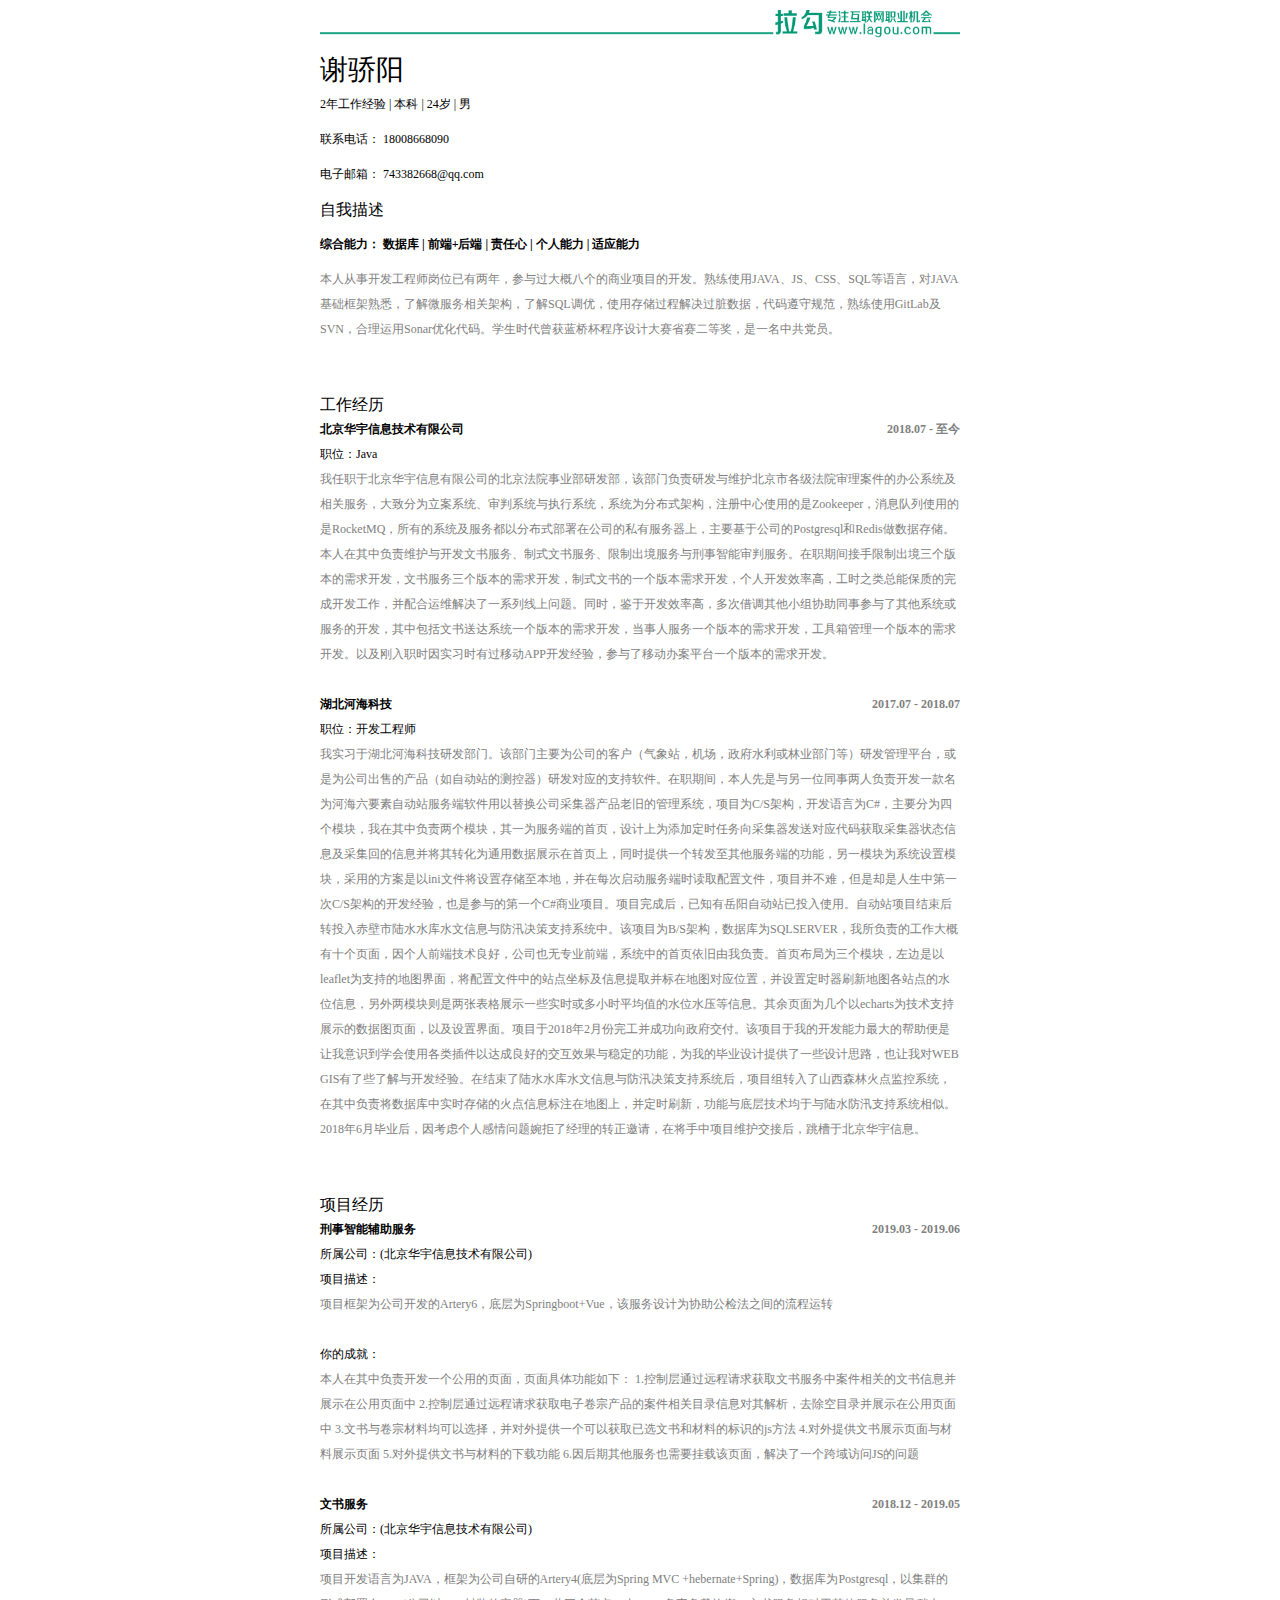
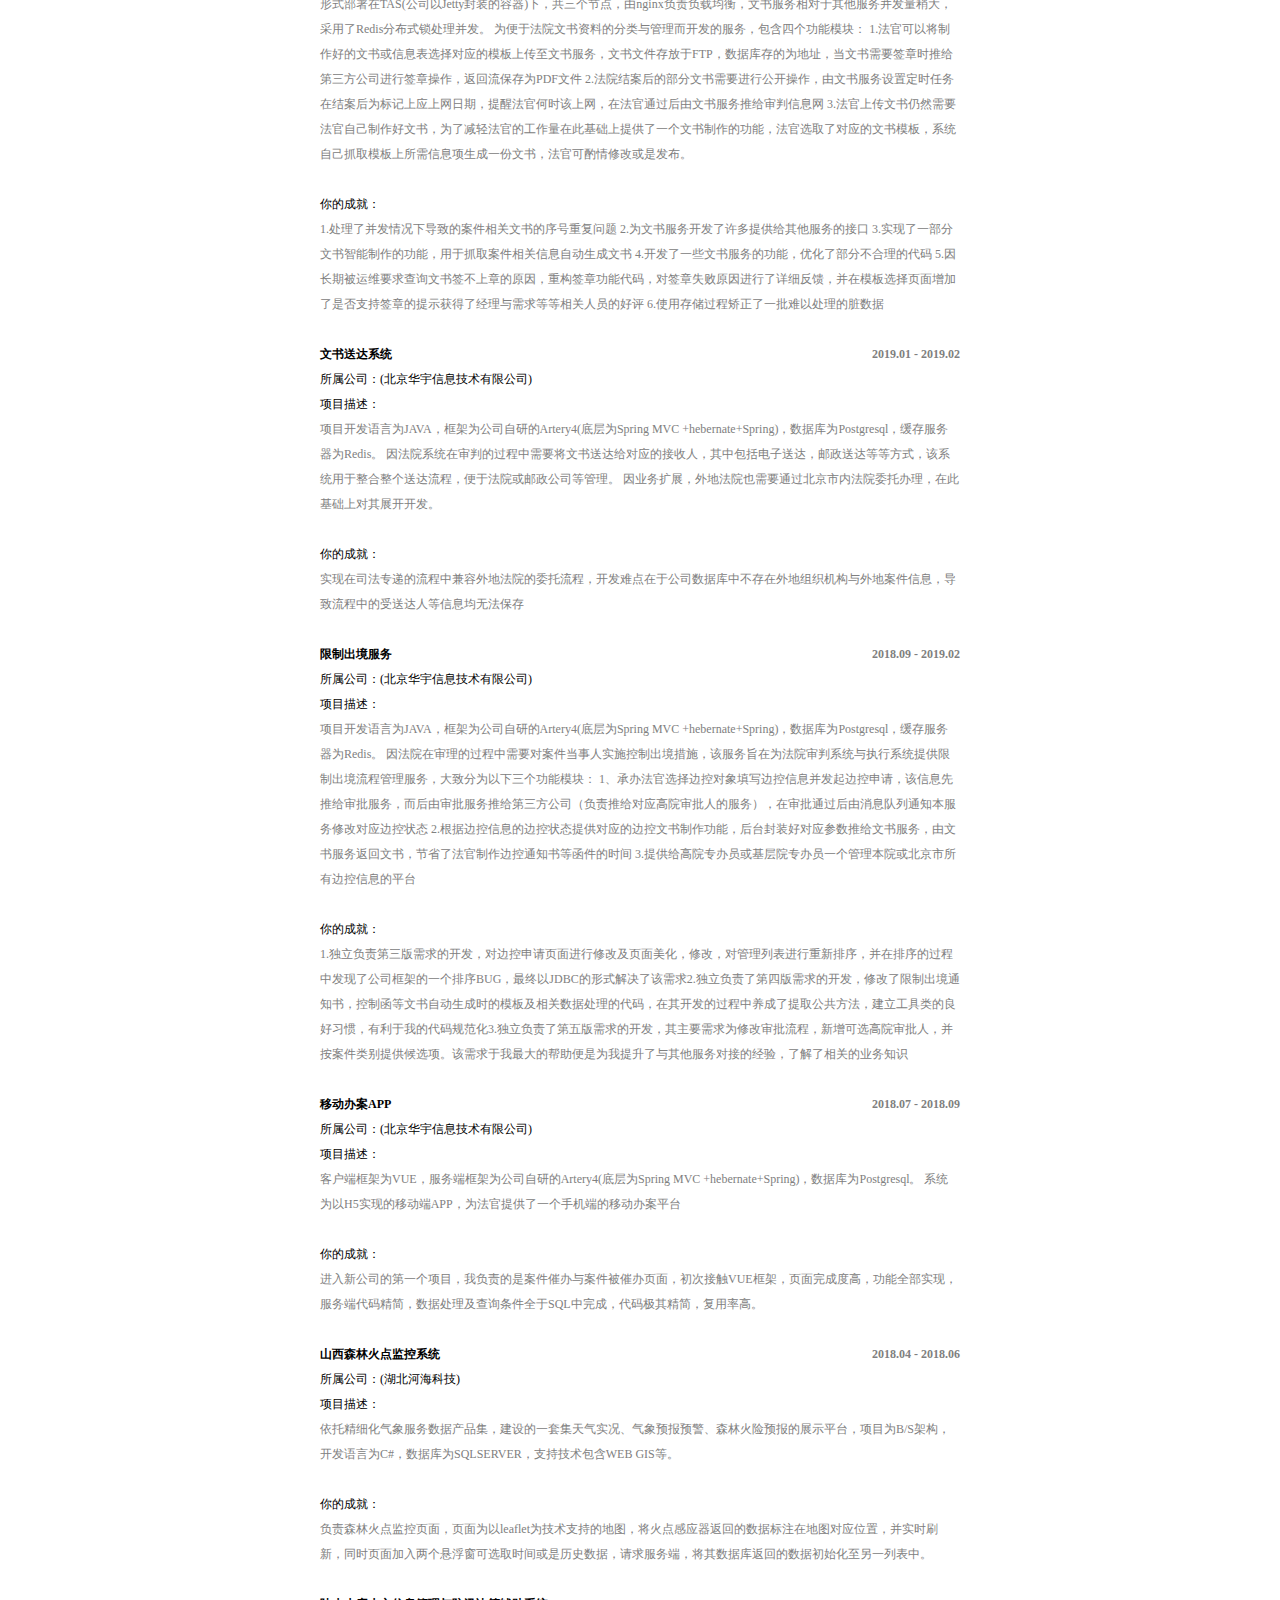
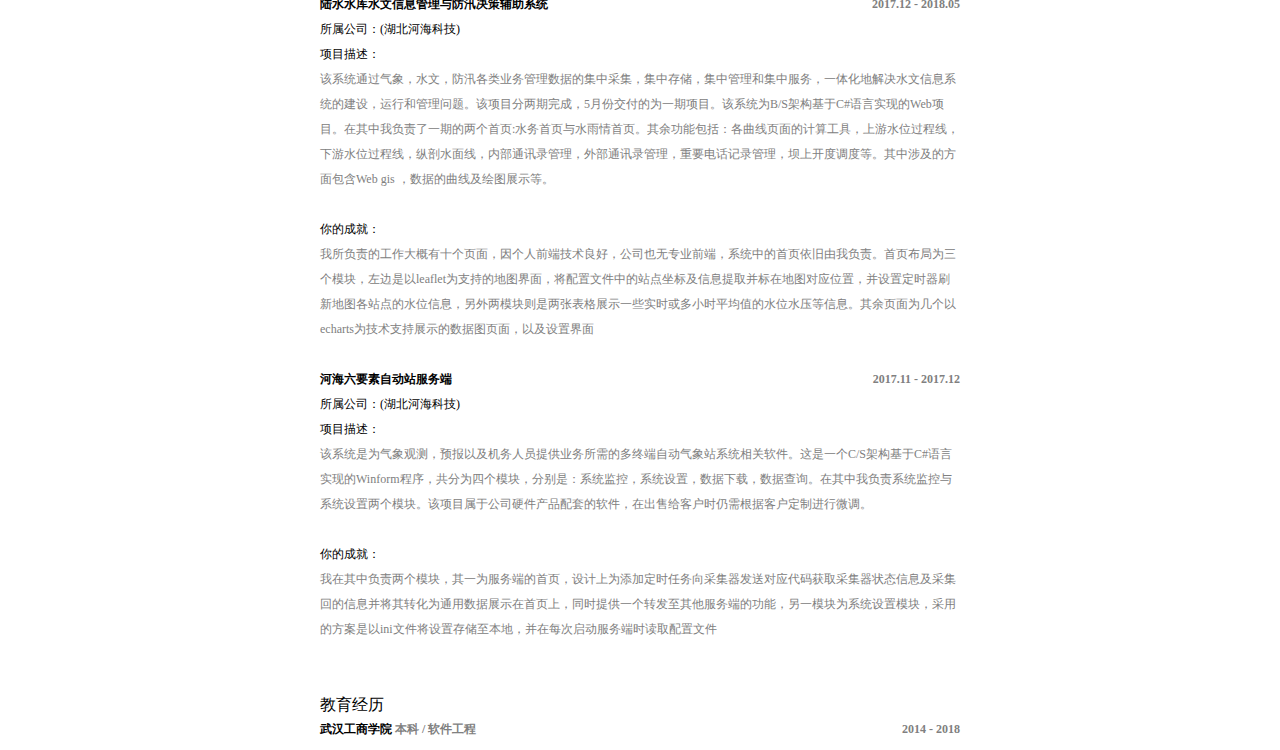
<file: resources/templates/index.html>
<!DOCTYPE html>
<html lang="en">
<head>
    <meta charset="UTF-8">
    <title>各自远扬</title>
    <link rel="stylesheet" href="../static/css/index.css">
</head>
<body>
<div id="container">
    <div id="lineContainer"><img src="../static/img/lagou.png" height="30" width="640"/>
    </div>
    <div id="first">
        <div id="name">谢骄阳</div>
        <div id="baseInfo">2年工作经验 | 本科 | 24岁 | 男</div>
        <div id="phone">联系电话： 18008668090</div>
        <div id="email">电子邮箱： 743382668@qq.com</div>
        <div class="title">自我描述</div>
        <div class="titleDown">综合能力： 数据库 | 前端+后端 | 责任心 | 个人能力 | 适应能力</div>
        <div class="content">本人从事开发工程师岗位已有两年，参与过大概八个的商业项目的开发。熟练使用JAVA、JS、CSS、SQL等语言，对JAVA基础框架熟悉，了解微服务相关架构，了解SQL调优，使用存储过程解决过脏数据，代码遵守规范，熟练使用GitLab及SVN，合理运用Sonar优化代码。学生时代曾获蓝桥杯程序设计大赛省赛二等奖，是一名中共党员。 </div>
    </div>

    <div id="two">
        <div class="title">工作经历</div>
        <div class="titleDown">北京华宇信息技术有限公司<label class="remark">2018.07 - 至今</label></div>
        <div class="position">职位：Java </div>
        <div class="content">我任职于北京华宇信息有限公司的北京法院事业部研发部，该部门负责研发与维护北京市各级法院审理案件的办公系统及相关服务，大致分为立案系统、审判系统与执行系统，系统为分布式架构，注册中心使用的是Zookeeper，消息队列使用的是RocketMQ，所有的系统及服务都以分布式部署在公司的私有服务器上，主要基于公司的Postgresql和Redis做数据存储。本人在其中负责维护与开发文书服务、制式文书服务、限制出境服务与刑事智能审判服务。在职期间接手限制出境三个版本的需求开发，文书服务三个版本的需求开发，制式文书的一个版本需求开发，个人开发效率高，工时之类总能保质的完成开发工作，并配合运维解决了一系列线上问题。同时，鉴于开发效率高，多次借调其他小组协助同事参与了其他系统或服务的开发，其中包括文书送达系统一个版本的需求开发，当事人服务一个版本的需求开发，工具箱管理一个版本的需求开发。以及刚入职时因实习时有过移动APP开发经验，参与了移动办案平台一个版本的需求开发。</div>
        <div class="titleDown">湖北河海科技<label class="remark">2017.07 - 2018.07</label></div>
        <div class="position">职位：开发工程师</div>
        <div class="content">我实习于湖北河海科技研发部门。该部门主要为公司的客户（气象站，机场，政府水利或林业部门等）研发管理平台，或是为公司出售的产品（如自动站的测控器）研发对应的支持软件。在职期间，本人先是与另一位同事两人负责开发一款名为河海六要素自动站服务端软件用以替换公司采集器产品老旧的管理系统，项目为C/S架构，开发语言为C#，主要分为四个模块，我在其中负责两个模块，其一为服务端的首页，设计上为添加定时任务向采集器发送对应代码获取采集器状态信息及采集回的信息并将其转化为通用数据展示在首页上，同时提供一个转发至其他服务端的功能，另一模块为系统设置模块，采用的方案是以ini文件将设置存储至本地，并在每次启动服务端时读取配置文件，项目并不难，但是却是人生中第一次C/S架构的开发经验，也是参与的第一个C#商业项目。项目完成后，已知有岳阳自动站已投入使用。自动站项目结束后转投入赤壁市陆水水库水文信息与防汛决策支持系统中。该项目为B/S架构，数据库为SQLSERVER，我所负责的工作大概有十个页面，因个人前端技术良好，公司也无专业前端，系统中的首页依旧由我负责。首页布局为三个模块，左边是以leaflet为支持的地图界面，将配置文件中的站点坐标及信息提取并标在地图对应位置，并设置定时器刷新地图各站点的水位信息，另外两模块则是两张表格展示一些实时或多小时平均值的水位水压等信息。其余页面为几个以echarts为技术支持展示的数据图页面，以及设置界面。项目于2018年2月份完工并成功向政府交付。该项目于我的开发能力最大的帮助便是让我意识到学会使用各类插件以达成良好的交互效果与稳定的功能，为我的毕业设计提供了一些设计思路，也让我对WEB GIS有了些了解与开发经验。在结束了陆水水库水文信息与防汛决策支持系统后，项目组转入了山西森林火点监控系统，在其中负责将数据库中实时存储的火点信息标注在地图上，并定时刷新，功能与底层技术均于与陆水防汛支持系统相似。2018年6月毕业后，因考虑个人感情问题婉拒了经理的转正邀请，在将手中项目维护交接后，跳槽于北京华宇信息。</div>
        <div class="title">项目经历</div>

        <div class="titleDown">刑事智能辅助服务<label class="remark">2019.03 - 2019.06</label></div>
        <div class="position">所属公司：(北京华宇信息技术有限公司)</div>
        <div class="position">项目描述：</div>
        <div class="content">项目框架为公司开发的Artery6，底层为Springboot+Vue，该服务设计为协助公检法之间的流程运转</div>
        <div class="position">你的成就：</div>
        <div class="content">本人在其中负责开发一个公用的页面，页面具体功能如下：
            1.控制层通过远程请求获取文书服务中案件相关的文书信息并展示在公用页面中
            2.控制层通过远程请求获取电子卷宗产品的案件相关目录信息对其解析，去除空目录并展示在公用页面中
            3.文书与卷宗材料均可以选择，并对外提供一个可以获取已选文书和材料的标识的js方法
            4.对外提供文书展示页面与材料展示页面
            5.对外提供文书与材料的下载功能
            6.因后期其他服务也需要挂载该页面，解决了一个跨域访问JS的问题
        </div>

        <div class="titleDown">文书服务<label class="remark">2018.12 - 2019.05</label></div>
        <div class="position">所属公司：(北京华宇信息技术有限公司)</div>
        <div class="position">项目描述：</div>
        <div class="content">项目开发语言为JAVA，框架为公司自研的Artery4(底层为Spring MVC +hebernate+Spring)，数据库为Postgresql，以集群的形式部署在TAS(公司以Jetty封装的容器)下，共三个节点，由nginx负责负载均衡，文书服务相对于其他服务并发量稍大，采用了Redis分布式锁处理并发。
            为便于法院文书资料的分类与管理而开发的服务，包含四个功能模块：
            1.法官可以将制作好的文书或信息表选择对应的模板上传至文书服务，文书文件存放于FTP，数据库存的为地址，当文书需要签章时推给第三方公司进行签章操作，返回流保存为PDF文件
            2.法院结案后的部分文书需要进行公开操作，由文书服务设置定时任务在结案后为标记上应上网日期，提醒法官何时该上网，在法官通过后由文书服务推给审判信息网
            3.法官上传文书仍然需要法官自己制作好文书，为了减轻法官的工作量在此基础上提供了一个文书制作的功能，法官选取了对应的文书模板，系统自己抓取模板上所需信息项生成一份文书，法官可酌情修改或是发布。
        </div>
        <div class="position">你的成就：</div>
        <div class="content">1.处理了并发情况下导致的案件相关文书的序号重复问题
            2.为文书服务开发了许多提供给其他服务的接口
            3.实现了一部分文书智能制作的功能，用于抓取案件相关信息自动生成文书
            4.开发了一些文书服务的功能，优化了部分不合理的代码
            5.因长期被运维要求查询文书签不上章的原因，重构签章功能代码，对签章失败原因进行了详细反馈，并在模板选择页面增加了是否支持签章的提示获得了经理与需求等等相关人员的好评
            6.使用存储过程矫正了一批难以处理的脏数据
        </div>

        <div class="titleDown">文书送达系统<label class="remark">2019.01 - 2019.02</label></div>
        <div class="position">所属公司：(北京华宇信息技术有限公司)</div>
        <div class="position">项目描述：</div>
        <div class="content">项目开发语言为JAVA，框架为公司自研的Artery4(底层为Spring MVC +hebernate+Spring)，数据库为Postgresql，缓存服务器为Redis。
            因法院系统在审判的过程中需要将文书送达给对应的接收人，其中包括电子送达，邮政送达等等方式，该系统用于整合整个送达流程，便于法院或邮政公司等管理。
            因业务扩展，外地法院也需要通过北京市内法院委托办理，在此基础上对其展开开发。
        </div>
        <div class="position">你的成就：</div>
        <div class="content">实现在司法专递的流程中兼容外地法院的委托流程，开发难点在于公司数据库中不存在外地组织机构与外地案件信息，导致流程中的受送达人等信息均无法保存
        </div>

        <div class="titleDown">限制出境服务<label class="remark">2018.09 - 2019.02</label></div>
        <div class="position">所属公司：(北京华宇信息技术有限公司)</div>
        <div class="position">项目描述：</div>
        <div class="content">项目开发语言为JAVA，框架为公司自研的Artery4(底层为Spring MVC +hebernate+Spring)，数据库为Postgresql，缓存服务器为Redis。
            因法院在审理的过程中需要对案件当事人实施控制出境措施，该服务旨在为法院审判系统与执行系统提供限制出境流程管理服务，大致分为以下三个功能模块：
            1、承办法官选择边控对象填写边控信息并发起边控申请，该信息先推给审批服务，而后由审批服务推给第三方公司（负责推给对应高院审批人的服务），在审批通过后由消息队列通知本服务修改对应边控状态
            2.根据边控信息的边控状态提供对应的边控文书制作功能，后台封装好对应参数推给文书服务，由文书服务返回文书，节省了法官制作边控通知书等函件的时间
            3.提供给高院专办员或基层院专办员一个管理本院或北京市所有边控信息的平台
        </div>
        <div class="position">你的成就：</div>
        <div class="content">1.独立负责第三版需求的开发，对边控申请页面进行修改及页面美化，修改，对管理列表进行重新排序，并在排序的过程中发现了公司框架的一个排序BUG，最终以JDBC的形式解决了该需求2.独立负责了第四版需求的开发，修改了限制出境通知书，控制函等文书自动生成时的模板及相关数据处理的代码，在其开发的过程中养成了提取公共方法，建立工具类的良好习惯，有利于我的代码规范化3.独立负责了第五版需求的开发，其主要需求为修改审批流程，新增可选高院审批人，并按案件类别提供候选项。该需求于我最大的帮助便是为我提升了与其他服务对接的经验，了解了相关的业务知识
        </div>

        <div class="titleDown">移动办案APP<label class="remark">2018.07 - 2018.09</label></div>
        <div class="position">所属公司：(北京华宇信息技术有限公司)</div>
        <div class="position">项目描述：</div>
        <div class="content">客户端框架为VUE，服务端框架为公司自研的Artery4(底层为Spring MVC +hebernate+Spring)，数据库为Postgresql。
            系统为以H5实现的移动端APP，为法官提供了一个手机端的移动办案平台
        </div>
        <div class="position">你的成就：</div>
        <div class="content">进入新公司的第一个项目，我负责的是案件催办与案件被催办页面，初次接触VUE框架，页面完成度高，功能全部实现，服务端代码精简，数据处理及查询条件全于SQL中完成，代码极其精简，复用率高。
        </div>

        <div class="titleDown">山西森林火点监控系统<label class="remark">2018.04 - 2018.06</label></div>
        <div class="position">所属公司：(湖北河海科技)</div>
        <div class="position">项目描述：</div>
        <div class="content">依托精细化气象服务数据产品集，建设的一套集天气实况、气象预报预警、森林火险预报的展示平台，项目为B/S架构，开发语言为C#，数据库为SQLSERVER，支持技术包含WEB GIS等。</div>
        <div class="position">你的成就：</div>
        <div class="content">负责森林火点监控页面，页面为以leaflet为技术支持的地图，将火点感应器返回的数据标注在地图对应位置，并实时刷新，同时页面加入两个悬浮窗可选取时间或是历史数据，请求服务端，将其数据库返回的数据初始化至另一列表中。
        </div>

        <div class="titleDown">陆水水库水文信息管理与防汛决策辅助系统<label class="remark">2017.12 - 2018.05</label></div>
        <div class="position">所属公司：(湖北河海科技)</div>
        <div class="position">项目描述：</div>
        <div class="content">该系统通过气象，水文，防汛各类业务管理数据的集中采集，集中存储，集中管理和集中服务，一体化地解决水文信息系统的建设，运行和管理问题。该项目分两期完成，5月份交付的为一期项目。该系统为B/S架构基于C#语言实现的Web项目。在其中我负责了一期的两个首页:水务首页与水雨情首页。其余功能包括：各曲线页面的计算工具，上游水位过程线，下游水位过程线，纵剖水面线，内部通讯录管理，外部通讯录管理，重要电话记录管理，坝上开度调度等。其中涉及的方面包含Web gis ，数据的曲线及绘图展示等。</div>
        <div class="position">你的成就：</div>
        <div class="content">我所负责的工作大概有十个页面，因个人前端技术良好，公司也无专业前端，系统中的首页依旧由我负责。首页布局为三个模块，左边是以leaflet为支持的地图界面，将配置文件中的站点坐标及信息提取并标在地图对应位置，并设置定时器刷新地图各站点的水位信息，另外两模块则是两张表格展示一些实时或多小时平均值的水位水压等信息。其余页面为几个以echarts为技术支持展示的数据图页面，以及设置界面
        </div>

        <div class="titleDown">河海六要素自动站服务端<label class="remark">2017.11 - 2017.12</label></div>
        <div class="position">所属公司：(湖北河海科技)</div>
        <div class="position">项目描述：</div>
        <div class="content">该系统是为气象观测，预报以及机务人员提供业务所需的多终端自动气象站系统相关软件。这是一个C/S架构基于C#语言实现的Winform程序，共分为四个模块，分别是：系统监控，系统设置，数据下载，数据查询。在其中我负责系统监控与系统设置两个模块。该项目属于公司硬件产品配套的软件，在出售给客户时仍需根据客户定制进行微调。</div>
        <div class="position">你的成就：</div>
        <div class="content">我在其中负责两个模块，其一为服务端的首页，设计上为添加定时任务向采集器发送对应代码获取采集器状态信息及采集回的信息并将其转化为通用数据展示在首页上，同时提供一个转发至其他服务端的功能，另一模块为系统设置模块，采用的方案是以ini文件将设置存储至本地，并在每次启动服务端时读取配置文件
        </div>


        <div class="title">教育经历</div>
        <div class="titleDown">武汉工商学院   <label class="edu">本科 / 软件工程</label><label class="remark">2014 - 2018</label></div>
    </div>
</div>
</body>
</html>
</file>
<file: resources/static/css/index.css>
#container{
    font-family: "Microsoft YaHei UI";
    font-size: 12px;
    width:640px;
    margin: 0 auto;
    line-height: 25px;
}
#first>div{
    margin-top: 10px;
}
#name{
    font-family: "Microsoft YaHei UI";
    font-size: 28px;
}
.title{
    margin-top: 50px;
    font-size: 16px;
}
.content{
    margin-bottom: 25px;
    color: grey;
}
.titleDown{
    font-weight: bold;
}
.remark{
    float: right;
    color: grey;
}
.edu{
    color: grey;
}
</file>
